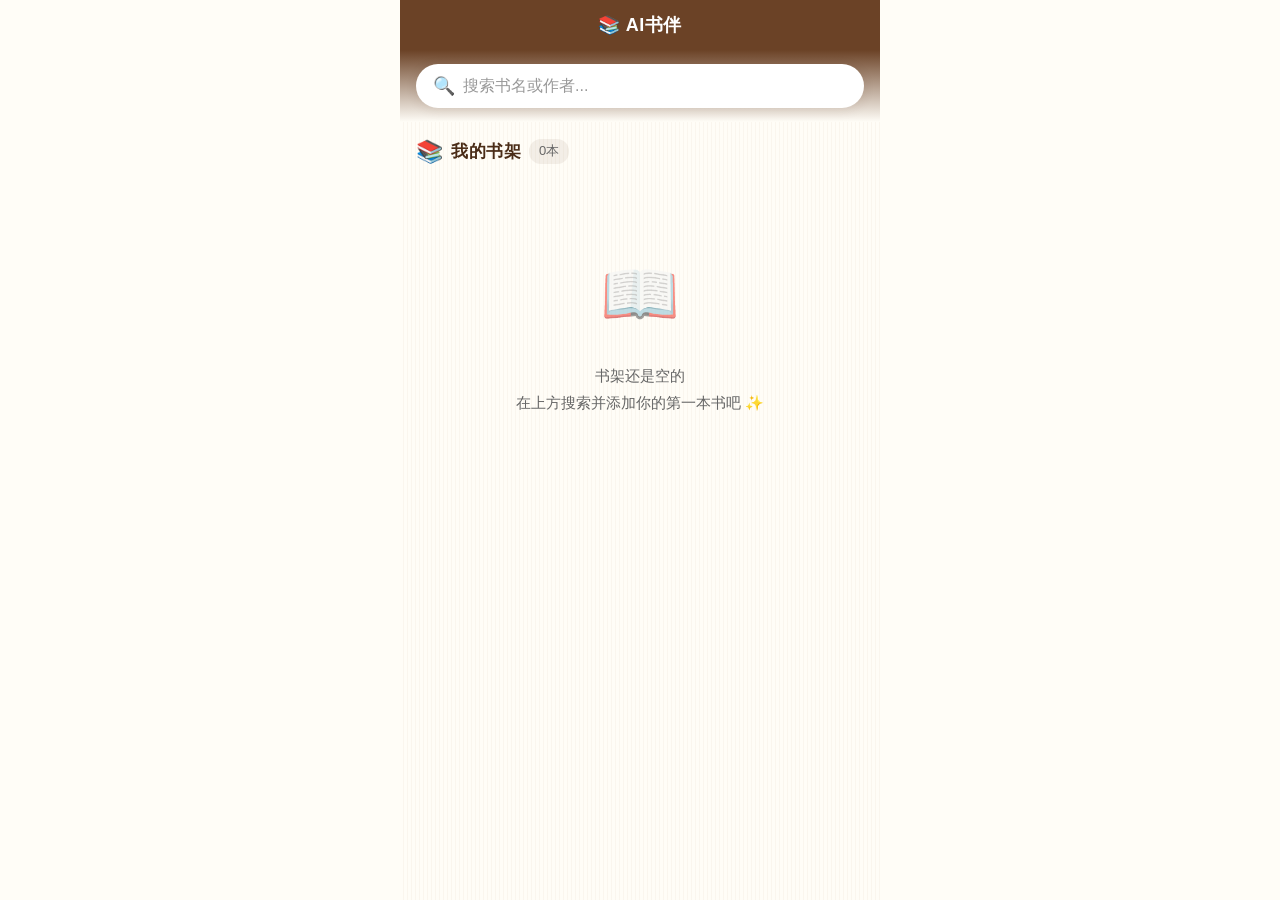
<file: index.html>
<!DOCTYPE html>
<html lang="zh-CN">
<head>
    <meta charset="UTF-8">
    <meta name="viewport" content="width=device-width, initial-scale=1.0, maximum-scale=1.0, user-scalable=no, viewport-fit=cover">
    <meta name="apple-mobile-web-app-capable" content="yes">
    <meta name="apple-mobile-web-app-status-bar-style" content="default">
    <meta name="apple-mobile-web-app-title" content="AI书伴">
    <meta name="theme-color" content="#6B4226">
    <meta name="description" content="你的私人阅读AI助手">
    <link rel="apple-touch-icon" href="icon-192.png">
    <link rel="manifest" href="manifest.json">
    <title>AI书伴</title>
    <link rel="stylesheet" href="style.css">
</head>
<body>
<div class="app">

    <!-- ============ 书架首页 ============ -->
    <div class="page active" id="page-shelf">
        <div class="top-nav">
            <span class="nav-title">📚 AI书伴</span>
        </div>
        <div class="search-area">
            <div class="search-box">
                <span class="search-icon">🔍</span>
                <input type="text" id="search-input" placeholder="搜索书名或作者..." autocomplete="off">
                <button class="search-clear" id="search-clear">✕</button>
            </div>
        </div>
        <div class="search-results" id="search-results">
            <div class="results-label">搜索结果</div>
            <div class="book-grid" id="search-results-list"></div>
        </div>
        <div class="shelf-area">
            <div class="shelf-label">
                <span class="shelf-icon">📚</span>
                <span class="shelf-title">我的书架</span>
                <span class="shelf-count" id="shelf-count">0本</span>
            </div>
            <div class="book-grid" id="shelf-books"></div>
            <div class="empty-shelf" id="empty-shelf" style="display:none;">
                <span class="empty-icon">📖</span>
                <div class="empty-text">书架还是空的<br>在上方搜索并添加你的第一本书吧 ✨</div>
            </div>
        </div>
    </div>

    <!-- ============ 阅读器页面 ============ -->
    <div class="page reader-page" id="page-reader">
        <div class="top-nav">
            <button class="nav-back" onclick="saveCurrProgress();go('shelf');initShelf();hidePopup();">&larr;</button>
            <span class="nav-title"><span id="reader-book-title">书名</span></span>
            <!-- 阅读器内的聊天入口 -->
            <button class="nav-action" onclick="enterChat('')" title="和AI聊聊这本书">💬</button>
        </div>
        <div class="reader-content" id="reader-content">
            <div class="chapter-title" id="reader-chapter-title"></div>
            <div class="chapter-text" id="reader-body"></div>
        </div>
        <!-- 章节导航+聊天入口 -->
        <div class="chapter-nav">
            <button id="ch-prev" onclick="prevCh()">← 上一章</button>
            <span class="chapter-indicator" id="ch-ind">1 / 1</span>
            <button id="ch-next" onclick="nextCh()">下一章 →</button>
        </div>
        <button class="btn-chat-bar" onclick="enterChat('')">
            💬 和AI聊聊这段
        </button>
        <!-- 选中文字弹出按钮 -->
        <button class="ask-ai-popup" id="ask-ai-popup" onclick="askAI()">🤖 问AI</button>
    </div>

    <!-- ============ 聊天室页面 ============ -->
    <div class="page chat-page" id="page-chat">
        <div class="top-nav">
            <button class="nav-back" onclick="saveCurrProgress();go('reader');hidePopup();">&larr;</button>
            <span class="nav-title">📖 <span id="chat-book-title">书名</span></span>
            <button class="nav-action" onclick="showChars()" id="cur-char">📚</button>
        </div>
        <div class="chat-messages" id="chat-messages"></div>
        <div class="chat-empty" id="chat-empty" style="display:block;">
            <span class="empty-emoji">💬</span>
            <div class="empty-hint">
                聊聊这本书吧<br>在阅读时长按文字选中<br>点击 🤖问AI 就能进来
            </div>
        </div>
        <div class="typing-indicator" id="typing-indicator">
            <span class="dot"></span><span class="dot"></span><span class="dot"></span>
        </div>
        <div class="chat-input-bar">
            <input type="text" id="chat-input" placeholder="输入你的问题..." autocomplete="off">
            <button class="btn-send" id="btn-send" onclick="sendMsg()">➤</button>
        </div>
    </div>

</div>

<!-- ============ 删除确认弹窗 ============ -->
<div class="modal-overlay" id="modal-overlay">
    <div class="modal-box">
        <div class="modal-icon">🗑️</div>
        <div class="modal-text" id="modal-text"></div>
        <div class="modal-sub">聊天记录也会一起删除</div>
        <div class="modal-btns">
            <button class="btn-cancel" onclick="cancelDelete()">取消</button>
            <button class="btn-confirm" onclick="confirmDelete()">确认删除</button>
        </div>
    </div>
</div>

<!-- ============ 角色选择 ============ -->
<div class="character-modal" id="character-modal" onclick="if(event.target===this)hideChars();">
    <div class="character-panel">
        <div class="panel-title">选择AI回复风格</div>
        <div class="character-option" data-char="author" onclick="pickChar('author')">
            <span class="char-emoji">📚</span>
            <div class="char-info"><div class="char-name">作者本人</div><div class="char-desc">温和、深刻，像作者在和你聊天</div></div>
        </div>
        <div class="character-option" data-char="professor" onclick="pickChar('professor')">
            <span class="char-emoji">🎓</span>
            <div class="char-info"><div class="char-name">文学教授</div><div class="char-desc">学术角度，严谨但有启发性</div></div>
        </div>
        <div class="character-option" data-char="critic" onclick="pickChar('critic')">
            <span class="char-emoji">🔥</span>
            <div class="char-info"><div class="char-name">毒舌书评人</div><div class="char-desc">幽默犀利，一针见血</div></div>
        </div>
        <div class="character-option" data-char="partner" onclick="pickChar('partner')">
            <span class="char-emoji">🤝</span>
            <div class="char-info"><div class="char-name">同读伙伴</div><div class="char-desc">像一个和你一起读书的朋友</div></div>
        </div>
        <div style="text-align:center;margin-top:8px;">
            <button class="btn-cancel" style="background:var(--light-gray);border:none;padding:10px 40px;border-radius:20px;font-size:14px;cursor:pointer;" onclick="hideChars()">取消</button>
        </div>
    </div>
</div>

<script src="config.js"></script>
<script src="books.js"></script>
<script src="app.js"></script>
</body>
</html>
</file>
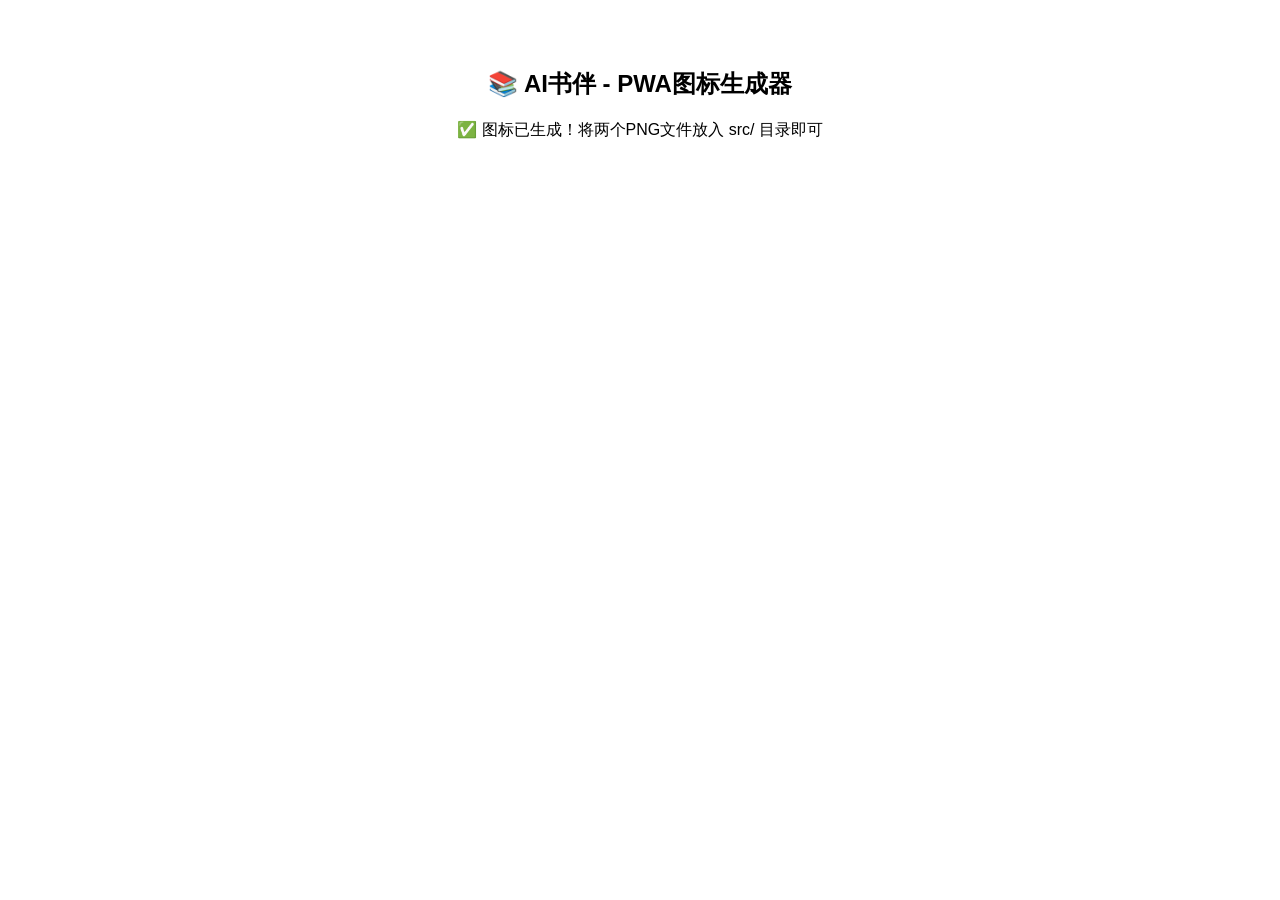
<file: generate-icons.html>
<!DOCTYPE html>
<html lang="zh">
<head><meta charset="UTF-8"><title>图标生成</title></head>
<body style="text-align:center;padding:40px;font-family:sans-serif;">
<h2>📚 AI书伴 - PWA图标生成器</h2>
<p>自动生成中...</p>
<canvas id="c" style="display:none"></canvas>
<script>
const canvas = document.getElementById('c');

function makeIcon(size) {
    canvas.width = size;
    canvas.height = size;
    const ctx = canvas.getContext('2d');

    // 圆角暖棕背景
    const r = size * 0.2;
    ctx.fillStyle = '#6B4226';
    ctx.beginPath();
    ctx.moveTo(r, 0);
    ctx.lineTo(size - r, 0);
    ctx.quadraticCurveTo(size, 0, size, r);
    ctx.lineTo(size, size - r);
    ctx.quadraticCurveTo(size, size, size - r, size);
    ctx.lineTo(r, size);
    ctx.quadraticCurveTo(0, size, 0, size - r);
    ctx.lineTo(0, r);
    ctx.quadraticCurveTo(0, 0, r, 0);
    ctx.fill();

    // emoji 文字
    ctx.fillStyle = '#FFF';
    ctx.font = (size * 0.5).toFixed(0) + 'px serif';
    ctx.textAlign = 'center';
    ctx.textBaseline = 'middle';
    ctx.fillText('📚', size / 2, size / 2);

    return canvas.toDataURL('image/png');
}

function download(dataUrl, filename) {
    const a = document.createElement('a');
    a.href = dataUrl;
    a.download = filename;
    document.body.appendChild(a);
    a.click();
    document.body.removeChild(a);
}

// 生成并下载两个图标
setTimeout(() => {
    download(makeIcon(192), 'icon-192.png');
    setTimeout(() => {
        download(makeIcon(512), 'icon-512.png');
        document.querySelector('p').textContent = '✅ 图标已生成！将两个PNG文件放入 src/ 目录即可';
    }, 500);
}, 300);
</script>
</body>
</html>
</file>
<file: style.css>
/* ========================================================
                    AI书伴 — 样式文件 (Mobile-First)
   设计理念：温暖治愈书房风 | 色彩：暖棕+米白+墨绿+淡金
   ======================================================== */

/* ========== CSS 变量 ========== */
:root {
    --wood: #6B4226;
    --wood-dark: #4A2C17;
    --cream: #F5ECD7;
    --warm-white: #FFFDF7;
    --sage: #4A6741;
    --gold: #C8A96E;
    --mint: #C8E6C9;
    --light-gray: #F0F0F0;
    --text-dark: #333333;
    --text-mid: #666666;
    --text-light: #999999;
    --border: #E0D8C8;
    --radius: 12px;
    --radius-sm: 8px;
    --shadow: 0 2px 12px rgba(74, 44, 23, 0.10);
    --shadow-lg: 0 4px 24px rgba(74, 44, 23, 0.15);
}

/* ========== 基础重置 ========== */
*, *::before, *::after {
    box-sizing: border-box;
    margin: 0;
    padding: 0;
}

html {
    font-size: 16px;
    -webkit-text-size-adjust: 100%;
    scroll-behavior: smooth;
}

body {
    font-family: -apple-system, "PingFang SC", "Hiragino Sans GB", "Microsoft YaHei", sans-serif;
    background: var(--warm-white);
    color: var(--text-dark);
    line-height: 1.6;
    max-width: 480px;
    margin: 0 auto;
    min-height: 100vh;
    min-height: 100dvh;
    overflow-x: hidden;
    -webkit-tap-highlight-color: transparent;
    -webkit-user-select: none;
    user-select: none;
}

/* ========== 页面容器 ========== */
.app {
    min-height: 100vh;
    min-height: 100dvh;
    display: flex;
    flex-direction: column;
}

.page {
    display: none;
    flex-direction: column;
    min-height: 100vh;
    min-height: 100dvh;
    animation: fadeIn 0.28s ease;
}

.page.active {
    display: flex;
}

@keyframes fadeIn {
    from { opacity: 0; transform: translateY(6px); }
    to   { opacity: 1; transform: translateY(0); }
}

@keyframes slideUp {
    from { opacity: 0; transform: translateY(16px); }
    to   { opacity: 1; transform: translateY(0); }
}

/* ========== 顶部导航栏 ========== */
.top-nav {
    height: 50px;
    display: flex;
    align-items: center;
    padding: 0 14px;
    background: var(--wood);
    color: #FFFFFF;
    position: sticky;
    top: 0;
    z-index: 100;
    flex-shrink: 0;
    gap: 10px;
}

.top-nav .nav-back {
    background: none;
    border: none;
    color: #FFF;
    font-size: 18px;
    width: 36px;
    height: 36px;
    border-radius: 50%;
    display: flex;
    align-items: center;
    justify-content: center;
    cursor: pointer;
    flex-shrink: 0;
}

.top-nav .nav-back:active {
    background: rgba(255,255,255,0.15);
}

.top-nav .nav-title {
    flex: 1;
    font-size: 18px;
    font-weight: 600;
    text-align: center;
    white-space: nowrap;
    overflow: hidden;
    text-overflow: ellipsis;
    letter-spacing: 0.5px;
}

.top-nav .nav-action {
    background: none;
    border: none;
    color: #FFF;
    font-size: 16px;
    min-width: 36px;
    height: 36px;
    border-radius: 50%;
    display: flex;
    align-items: center;
    justify-content: center;
    cursor: pointer;
    flex-shrink: 0;
}

.top-nav .nav-action:active {
    background: rgba(255,255,255,0.15);
}

/* ========== 搜索框 ========== */
.search-area {
    padding: 14px 16px;
    background: linear-gradient(180deg, var(--wood) 0%, var(--warm-white) 100%);
    position: sticky;
    top: 50px;
    z-index: 50;
}

.search-box {
    display: flex;
    align-items: center;
    background: #FFF;
    border-radius: 24px;
    padding: 0 16px;
    height: 44px;
    box-shadow: var(--shadow);
    border: 1.5px solid transparent;
    transition: border-color 0.2s;
}

.search-box:focus-within {
    border-color: var(--gold);
}

.search-box .search-icon {
    font-size: 18px;
    margin-right: 8px;
    flex-shrink: 0;
}

.search-box input {
    flex: 1;
    border: none;
    outline: none;
    font-size: 16px;
    color: var(--text-dark);
    background: transparent;
    min-width: 0;
}

.search-box input::placeholder {
    color: var(--text-light);
}

.search-clear {
    background: none;
    border: none;
    color: var(--text-light);
    font-size: 16px;
    cursor: pointer;
    width: 28px;
    height: 28px;
    border-radius: 50%;
    display: none;
    align-items: center;
    justify-content: center;
}

.search-clear.visible {
    display: flex;
}

/* ========== 搜索结果 ========== */
.search-results {
    padding: 0 16px 8px;
    display: none;
}

.search-results.visible {
    display: block;
}

.search-results .results-label {
    font-size: 13px;
    color: var(--text-mid);
    margin-bottom: 10px;
}

/* ========== 书架区域 ========== */
.shelf-area {
    flex: 1;
    padding: 8px 16px 24px;
    background: linear-gradient(180deg, #F5ECD7 0%, #EDE3CC 50%, #E8DCC0 100%);
    background-image:
        repeating-linear-gradient(90deg, transparent, transparent 3px, rgba(139, 69, 19, 0.04) 3px, rgba(139, 69, 19, 0.04) 4px);
    min-height: 300px;
}

.shelf-label {
    display: flex;
    align-items: center;
    gap: 8px;
    margin-bottom: 14px;
    padding-top: 4px;
}

.shelf-label .shelf-icon {
    font-size: 22px;
}

.shelf-label .shelf-title {
    font-size: 17px;
    font-weight: 600;
    color: var(--wood-dark);
    letter-spacing: 0.5px;
}

.shelf-label .shelf-count {
    font-size: 13px;
    color: var(--text-mid);
    background: rgba(107,66,38,0.08);
    padding: 2px 10px;
    border-radius: 12px;
}

/* ========== 书籍网格 ========== */
.book-grid {
    display: grid;
    grid-template-columns: repeat(2, 1fr);
    gap: 14px;
}

.book-card {
    background: #FFF;
    border-radius: var(--radius);
    padding: 20px 14px 16px;
    text-align: center;
    box-shadow: var(--shadow);
    cursor: pointer;
    transition: transform 0.15s ease, box-shadow 0.15s ease;
    position: relative;
    overflow: hidden;
    -webkit-user-select: none;
    user-select: none;
    border: 1px solid var(--border);
}

.book-card:active {
    transform: scale(0.97);
    box-shadow: var(--shadow-lg);
}

.book-card .book-cover {
    font-size: 52px;
    line-height: 1;
    margin-bottom: 10px;
    display: block;
}

.book-card .book-title {
    font-size: 16px;
    font-weight: 600;
    color: var(--text-dark);
    margin-bottom: 4px;
    white-space: nowrap;
    overflow: hidden;
    text-overflow: ellipsis;
}

.book-card .book-author {
    font-size: 13px;
    color: var(--text-mid);
}

.book-card .book-dynasty {
    font-size: 11px;
    color: var(--text-light);
    margin-top: 2px;
}

.book-card .book-badge {
    position: absolute;
    top: 10px;
    right: 10px;
    font-size: 11px;
    background: var(--cream);
    color: var(--wood);
    padding: 2px 8px;
    border-radius: 10px;
}

/* ========== 空白引导 ========== */
.empty-shelf {
    text-align: center;
    padding: 60px 20px;
    color: var(--text-mid);
}

.empty-shelf .empty-icon {
    font-size: 64px;
    display: block;
    margin-bottom: 16px;
    opacity: 0.6;
}

.empty-shelf .empty-text {
    font-size: 15px;
    line-height: 1.8;
}

/* ========== 删除弹窗 ========== */
.modal-overlay {
    display: none;
    position: fixed;
    inset: 0;
    background: rgba(0,0,0,0.45);
    z-index: 200;
    justify-content: center;
    align-items: center;
}

.modal-overlay.visible {
    display: flex;
}

.modal-box {
    background: #FFF;
    border-radius: 16px;
    padding: 28px 24px 20px;
    width: calc(100% - 60px);
    max-width: 340px;
    text-align: center;
    box-shadow: var(--shadow-lg);
}

.modal-box .modal-icon {
    font-size: 40px;
    margin-bottom: 12px;
}

.modal-box .modal-text {
    font-size: 16px;
    color: var(--text-dark);
    margin-bottom: 8px;
    line-height: 1.6;
}

.modal-box .modal-sub {
    font-size: 13px;
    color: var(--text-light);
    margin-bottom: 20px;
}

.modal-box .modal-btns {
    display: flex;
    gap: 12px;
}

.modal-box .modal-btns button {
    flex: 1;
    height: 44px;
    border-radius: 22px;
    font-size: 15px;
    font-weight: 500;
    cursor: pointer;
    border: none;
    transition: transform 0.1s;
}

.modal-box .modal-btns button:active {
    transform: scale(0.96);
}

.modal-box .btn-cancel {
    background: var(--light-gray);
    color: var(--text-mid);
}

.modal-box .btn-confirm {
    background: var(--wood);
    color: #FFF;
}

/* ========== 提示消息 ========== */
.toast {
    position: fixed;
    bottom: 100px;
    left: 50%;
    transform: translateX(-50%);
    background: var(--wood-dark);
    color: #FFF;
    padding: 10px 24px;
    border-radius: 20px;
    font-size: 14px;
    z-index: 300;
    animation: toastAnim 2s ease forwards;
    pointer-events: none;
    white-space: nowrap;
}

@keyframes toastAnim {
    0%   { opacity: 0; transform: translateX(-50%) translateY(10px); }
    15%  { opacity: 1; transform: translateX(-50%) translateY(0); }
    75%  { opacity: 1; transform: translateX(-50%) translateY(0); }
    100% { opacity: 0; transform: translateX(-50%) translateY(-10px); }
}

/* ========== 阅读器页面 ========== */
.reader-page {
    background: var(--cream);
}

.reader-content {
    flex: 1;
    padding: 20px 18px 80px;
    overflow-y: auto;
    -webkit-overflow-scrolling: touch;
    user-select: text;
    -webkit-user-select: text;
}

.reader-content .chapter-title {
    font-size: 20px;
    font-weight: 600;
    color: var(--wood-dark);
    text-align: center;
    margin-bottom: 24px;
    letter-spacing: 1px;
}

.reader-content .chapter-text {
    font-size: 18px;
    line-height: 1.9;
    color: var(--text-dark);
    letter-spacing: 0.3px;
}

.reader-content .chapter-text p {
    margin-bottom: 1em;
    text-indent: 2em;
}

/* ========== 章节导航 ========== */
.chapter-nav {
    display: flex;
    align-items: center;
    justify-content: space-between;
    padding: 14px 18px;
    gap: 12px;
    background: rgba(255,253,247,0.95);
    border-top: 1px solid var(--border);
}

.chapter-nav button {
    flex: 1;
    height: 44px;
    border-radius: 22px;
    font-size: 15px;
    font-weight: 500;
    cursor: pointer;
    border: 1.5px solid var(--wood);
    background: #FFF;
    color: var(--wood);
    transition: all 0.15s;
    max-width: 110px;
}

.chapter-nav button:active {
    background: var(--wood);
    color: #FFF;
}

.chapter-nav button:disabled {
    opacity: 0.35;
    pointer-events: none;
}

.chapter-nav .chapter-indicator {
    font-size: 13px;
    color: var(--text-mid);
    text-align: center;
}

.chapter-nav .more-hint {
    text-align: center;
    font-size: 13px;
    color: var(--text-light);
    padding: 8px 0;
    font-style: italic;
}

/* ========== 阅读器底部聊天按钮 ========== */
.btn-chat-bar {
    display: flex;
    align-items: center;
    justify-content: center;
    gap: 6px;
    width: 100%;
    height: 48px;
    background: var(--wood);
    color: #FFF;
    border: none;
    font-size: 16px;
    font-weight: 500;
    cursor: pointer;
    letter-spacing: 0.5px;
    transition: background 0.15s;
}

.btn-chat-bar:active {
    background: var(--wood-dark);
}

/* ========== 选中文字弹出按钮 ========== */
.ask-ai-popup {
    position: absolute;
    z-index: 60;
    background: var(--wood);
    color: #FFF;
    border-radius: 20px;
    padding: 10px 18px;
    font-size: 14px;
    font-weight: 500;
    box-shadow: 0 4px 16px rgba(0,0,0,0.25);
    cursor: pointer;
    display: none;
    white-space: nowrap;
    border: none;
    transform: translateX(-50%);
    animation: popIn 0.2s ease;
}

.ask-ai-popup.visible {
    display: block;
}

@keyframes popIn {
    from { opacity: 0; transform: translateX(-50%) scale(0.8); }
    to   { opacity: 1; transform: translateX(-50%) scale(1); }
}

/* ========== 聊天室页面 ========== */
.chat-page {
    background: var(--warm-white);
}

.chat-messages {
    flex: 1;
    overflow-y: auto;
    -webkit-overflow-scrolling: touch;
    padding: 16px 14px;
    display: none;
    background: var(--warm-white);
}

/* ========== 聊天气泡 ========== */
.chat-bubble {
    max-width: 82%;
    padding: 12px 16px;
    border-radius: 18px;
    font-size: 16px;
    line-height: 1.65;
    word-break: break-word;
    animation: slideUp 0.3s ease;
    position: relative;
}

.chat-bubble-user {
    align-self: flex-end;
    background: var(--mint);
    color: var(--text-dark);
    border-bottom-right-radius: 6px;
}

.chat-bubble-ai {
    align-self: flex-start;
    background: var(--light-gray);
    color: var(--text-dark);
    border-bottom-left-radius: 6px;
}

/* ========== 引用消息 ========== */
.chat-quote {
    align-self: center;
    background: #FFF;
    border-left: 3px solid var(--gold);
    padding: 12px 16px;
    border-radius: 4px;
    max-width: 90%;
    font-style: italic;
    color: var(--text-mid);
    font-size: 15px;
    line-height: 1.7;
    animation: slideUp 0.3s ease;
    box-shadow: 0 1px 4px rgba(0,0,0,0.04);
}

.chat-quote .quote-label {
    font-style: normal;
    font-size: 12px;
    color: var(--gold);
    font-weight: 600;
    margin-bottom: 6px;
    display: block;
    letter-spacing: 0.5px;
}

/* ========== AI正在输入 ========== */
.typing-indicator {
    align-self: flex-start;
    background: var(--light-gray);
    border-radius: 18px;
    border-bottom-left-radius: 6px;
    padding: 14px 18px;
    display: none;
}

.typing-indicator.visible {
    display: flex;
    gap: 4px;
    align-items: center;
}

.typing-indicator .dot {
    width: 7px;
    height: 7px;
    border-radius: 50%;
    background: var(--text-light);
    animation: dotBounce 1.4s infinite;
}

.typing-indicator .dot:nth-child(2) { animation-delay: 0.2s; }
.typing-indicator .dot:nth-child(3) { animation-delay: 0.4s; }

@keyframes dotBounce {
    0%, 60%, 100% { transform: translateY(0); }
    30% { transform: translateY(-6px); }
}

/* ========== 底部输入栏 ========== */
.chat-input-bar {
    display: flex;
    align-items: center;
    gap: 10px;
    padding: 10px 14px;
    background: #FFF;
    border-top: 1px solid var(--border);
    padding-bottom: max(10px, env(safe-area-inset-bottom));
}

.chat-input-bar input {
    flex: 1;
    height: 44px;
    border-radius: 22px;
    border: 1.5px solid var(--border);
    padding: 0 18px;
    font-size: 16px;
    outline: none;
    color: var(--text-dark);
    background: var(--warm-white);
    min-width: 0;
    transition: border-color 0.2s;
}

.chat-input-bar input:focus {
    border-color: var(--gold);
}

.chat-input-bar .btn-send {
    width: 44px;
    height: 44px;
    border-radius: 50%;
    background: var(--wood);
    color: #FFF;
    border: none;
    font-size: 18px;
    cursor: pointer;
    flex-shrink: 0;
    display: flex;
    align-items: center;
    justify-content: center;
    transition: transform 0.1s, opacity 0.2s;
}

.chat-input-bar .btn-send:active {
    transform: scale(0.93);
}

.chat-input-bar .btn-send:disabled {
    opacity: 0.4;
    pointer-events: none;
}

/* ========== 角色选择弹窗 ========== */
.character-modal {
    position: fixed;
    inset: 0;
    background: rgba(0,0,0,0.45);
    z-index: 200;
    display: none;
    justify-content: center;
    align-items: center;
}

.character-modal.visible {
    display: flex;
}

.character-panel {
    background: #FFF;
    border-radius: 16px;
    padding: 20px;
    width: calc(100% - 50px);
    max-width: 340px;
    box-shadow: var(--shadow-lg);
}

.character-panel .panel-title {
    font-size: 17px;
    font-weight: 600;
    text-align: center;
    margin-bottom: 16px;
    color: var(--wood-dark);
}

.character-option {
    display: flex;
    align-items: center;
    gap: 12px;
    padding: 14px 16px;
    border-radius: var(--radius-sm);
    cursor: pointer;
    transition: background 0.15s;
    border: 1.5px solid transparent;
}

.character-option:active {
    background: var(--cream);
}

.character-option.selected {
    background: var(--cream);
    border-color: var(--gold);
}

.character-option .char-emoji {
    font-size: 28px;
    width: 40px;
    text-align: center;
}

.character-option .char-info {
    flex: 1;
}

.character-option .char-name {
    font-size: 15px;
    font-weight: 600;
    color: var(--text-dark);
}

.character-option .char-desc {
    font-size: 12px;
    color: var(--text-mid);
    margin-top: 2px;
}

/* ========== 空聊天提示 ========== */
.chat-empty {
    text-align: center;
    color: var(--text-mid);
    padding: 60px 20px;
    flex: 1;
    display: flex;
    flex-direction: column;
    justify-content: center;
    align-items: center;
}

.chat-empty .empty-emoji {
    font-size: 56px;
    display: block;
    margin-bottom: 16px;
}

.chat-empty .empty-hint {
    font-size: 15px;
    line-height: 2;
}

/* ========== 错误/网络提示 ========== */
.error-banner {
    background: #FFF3E0;
    color: #E65100;
    padding: 10px 16px;
    font-size: 14px;
    text-align: center;
    display: none;
}

.error-banner.visible {
    display: block;
}

/* ========== 安全区域适配 ========== */
@supports (padding-top: env(safe-area-inset-top)) {
    .top-nav {
        padding-top: env(safe-area-inset-top);
        height: calc(50px + env(safe-area-inset-top));
    }
    .search-area {
        top: calc(50px + env(safe-area-inset-top));
    }
}
</file>
